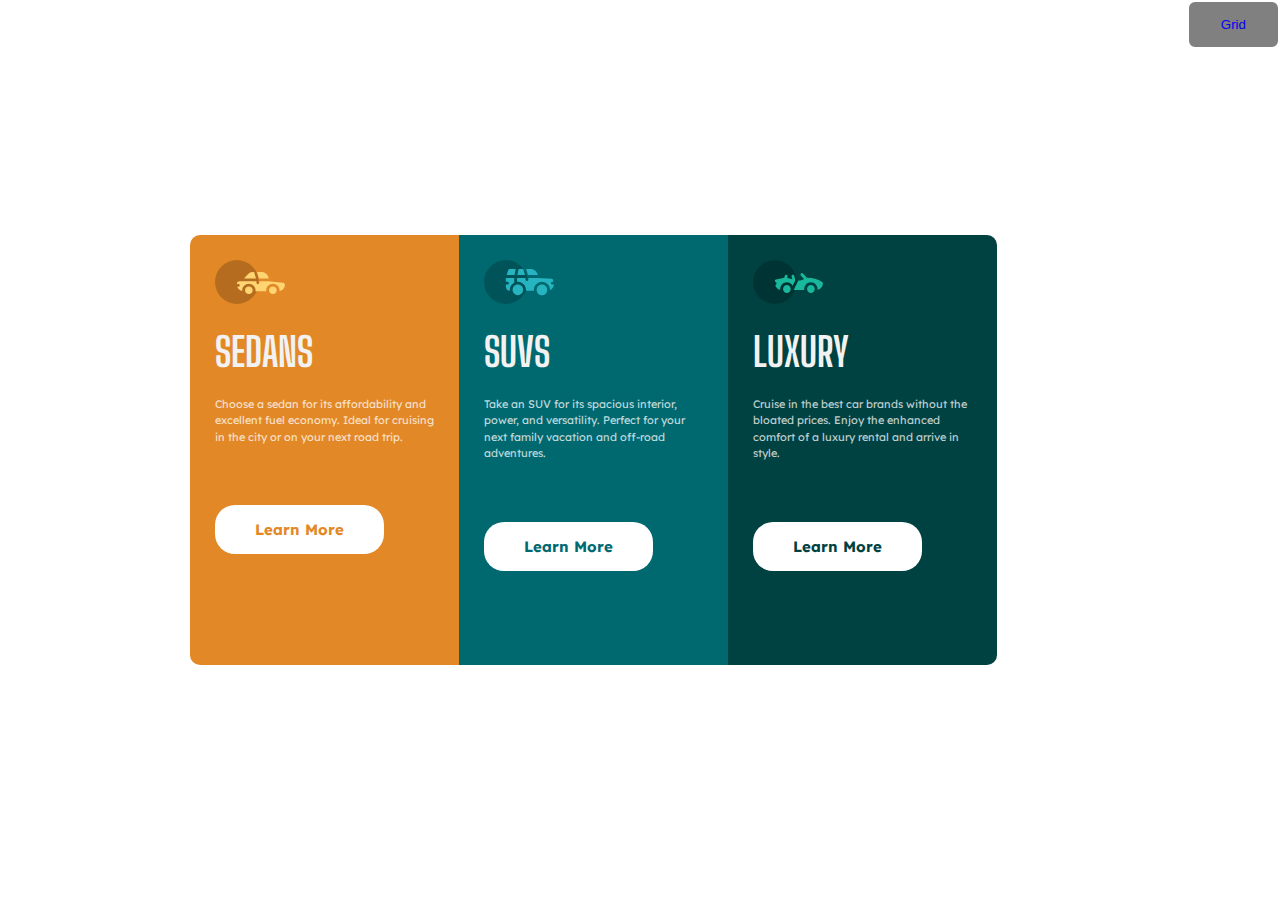
<file: index.html>
<!DOCTYPE html>
<html>

<head>
  <meta charset="utf-8">
  <meta name="viewport" content="width=device-width,initial-scale=1.0">
  <title>Css FlexBox/Grid</title>
  <link href="style.css" rel="stylesheet" type="text/css" />
  <link rel = "icon" href ="images/favicon.png"  type = "image/x-icon">
</head>

<body>
 <div class="box-container">
   <div class="box box1">
     <div class="content">
       <img src="images/icon-sedans.svg" width="70px">
       <h1>SEDANS</h1>
       <p>Choose a sedan for its affordability and excellent fuel economy. Ideal for cruising in the city or on your next road trip.</p>
       <button class="btn btn1">Learn More</button>
     </div>
   </div>
   <div class="box box2">
     <div class="content">
       <img src="images/icon-suvs.svg" width="70px">
       <h1>SUVS</h1>
       <p>Take an SUV for its spacious interior, power, and versatility. Perfect for your next family vacation and off-road adventures.</p>
       <button class="btn btn2">Learn More</button>
     </div>
   </div>
   <div class="box box3">
     <div class="content">
       <img src="images/icon-luxury.svg" width="70px">
       <h1>LUXURY</h1>
       <p>Cruise in the best car brands without the bloated prices. Enjoy the enhanced comfort of a luxury rental and arrive in style.</p>
       <button class="btn btn3">Learn More</button>
     </div>
   </div>
 </div>
</body>
  <footer>
    <button class="link"><a href="grid.html">Grid</a></button>
  </footer>

</html>
</file>
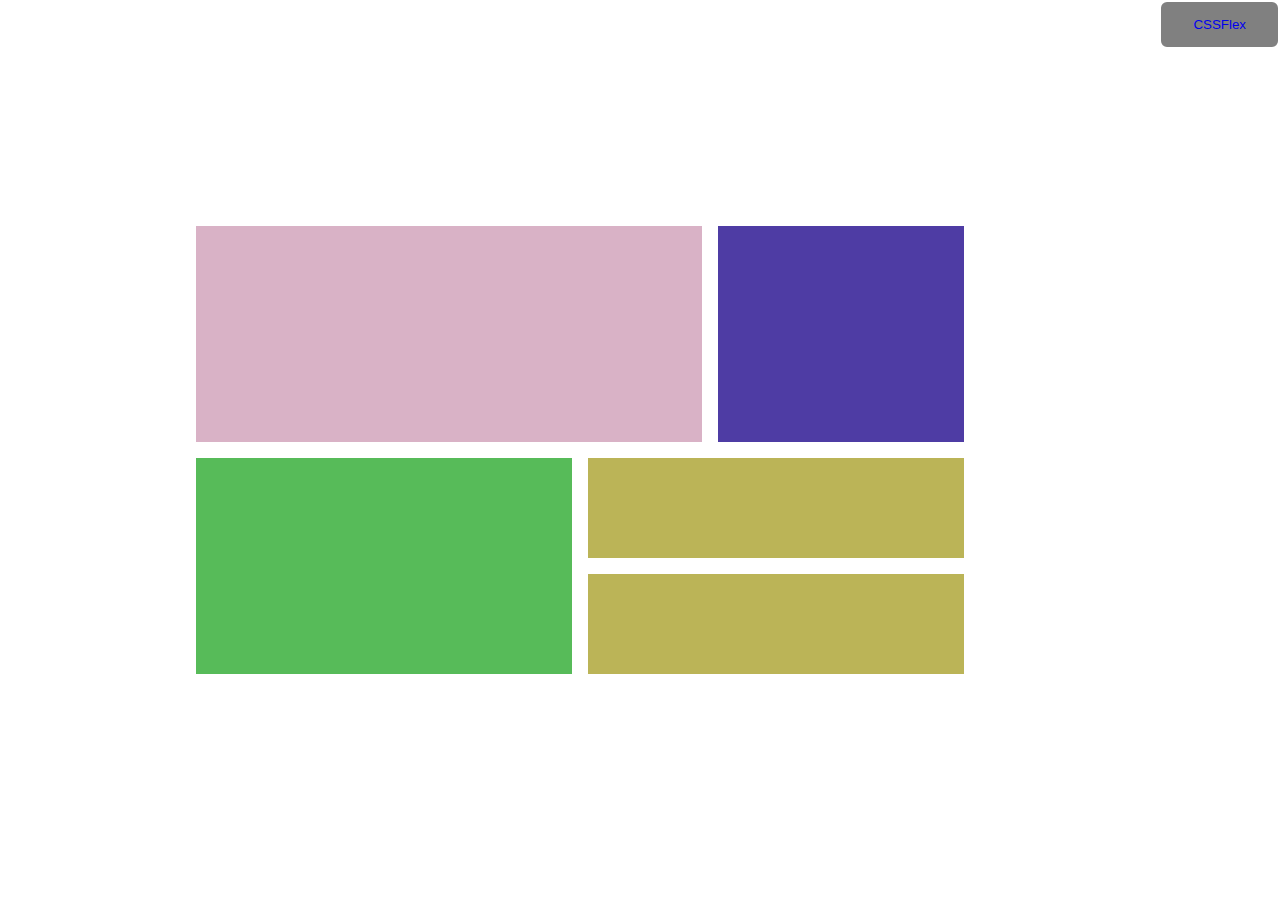
<file: grid.html>
<!DOCTYPE html>
<html>

<head>
  <meta charset="utf-8">
  <meta name="viewport" content="width=device-width,initial-scale=1.0">
  <title>Css FlexBox</title>
  <link href="style.css" rel="stylesheet" type="text/css" />
  <link rel = "icon" href ="images/favicon.png"  type = "image/x-icon">
</head>
<body>
  <div class=container>
    <div class=box7></div>
    <div class=box8></div>
    <div class=box9></div>
    <div class=box10></div>
    <div class=box11></div>
  </div>
</body>
  <footer>
    <button class="link"><a href="index.html">CSSFlex</a></button>
  </footer>
</html>
</file>
<file: style.css>
@import url('https://fonts.googleapis.com/css2?family=Big+Shoulders+Display:wght@700&family=Lexend+Deca&display=swap');

*{
  padding: 0;
  margin: 0;
  box-sizing: border-box;
}

body{
  width: 100%;
  min-height: 100vh;
  display: flex;
  justify-content: center;
  align-content: center;
}
.box-container{
  width: 100%;
  max-width: 1440px;
  display: flex;
  justify-content: center;
  align-items: center;
  flex-flow: wrap;
}
.box{
  width: 269px;
  padding: 15px;
  min-height: 430px;
}
.box1{
   background-color: hsl(31,77%,52%);
  border-top-left-radius: 10px;
  border-bottom-left-radius: 10px;
}
.box2{
   background-color: hsl(184,100%,22%)
}
.box3{
  background-color: hsl(179,100%,13%);
  border-top-right-radius: 10px;
  border-bottom-right-radius: 10px;
}
.content{
  padding: 10px;
}
h1{
  color: hsl(0,0%,95%);  
  text-transform: uppercase;  
  font-family: 'Big Shoulders Display', sans-serif;
  font-size: 40px;
  font-weight: 700;
  margin: 20px 0; 
}
p{
  color: hsla(0,0%,100%,0.75);
  font-family: 'Lexend Deca', sans-serif;
  font-weight: 400;
  font-size: 11px;
  line-height: 1.5em;
}
.btn{
  margin: 60px 0;
  padding: 15px 40px;
  border: 0;
  border-radius: 20px;
  outline: none;
  background-color: #fff;
  font-size: 15px;
  cursor: pointer;
  font-family: 'Lexend Deca', sans-serif;  
  font-weight: 700;  
}
.btn1{  
  color: hsl(31, 77%, 52%);  
 }  
.btn2{  
  color: hsl(184, 100%, 22%);  
 }  
.btn3{  
  color: hsl(179, 100%, 13%);  
 }  
.btn:hover{  
  background-color: transparent;  
  border: 2px solid #FFF;  
  color: #FFF;  
  transition: 0.4s;  
 }  

.link{
  background-color: grey;
  border: 2px solid white;
  border-radius: 8px;
  color: white;
  padding: 15px 32px;
  text-align: center;
}
.link a {
  text-decoration: none;
}

/* Grid style */
.container {
  width: 60%;
  margin: auto;
  display: grid;
  grid-gap: 1em;
  grid-template-columns: repeat(6, 1fr);
  grid-template-rows: repeat(4, 1fr);
}

.box7 {
  background-color: rgba(208, 159, 184, 0.8);
  padding: 50px;
  grid-column: 1 / 5;
  grid-row: span 2;
}

.box8 {
  background-color: rgba(34, 11, 141, 0.8);
  padding: 50px;
  grid-column: span 2;
  grid-row: span 2;
}

.box9 {
  background-color: rgba(45, 170, 48, 0.8);
  padding: 50px;
  grid-row: span 2;
  grid-column: span 3;

}

.box10 {
  background-color: rgba(170, 161, 45, 0.8);
  padding: 50px;

  grid-column: span 3;
}

.box11 {
  background-color: rgba(170, 161, 45, 0.8);
  padding: 50px;
  grid-column: span 3;
}
</file>
